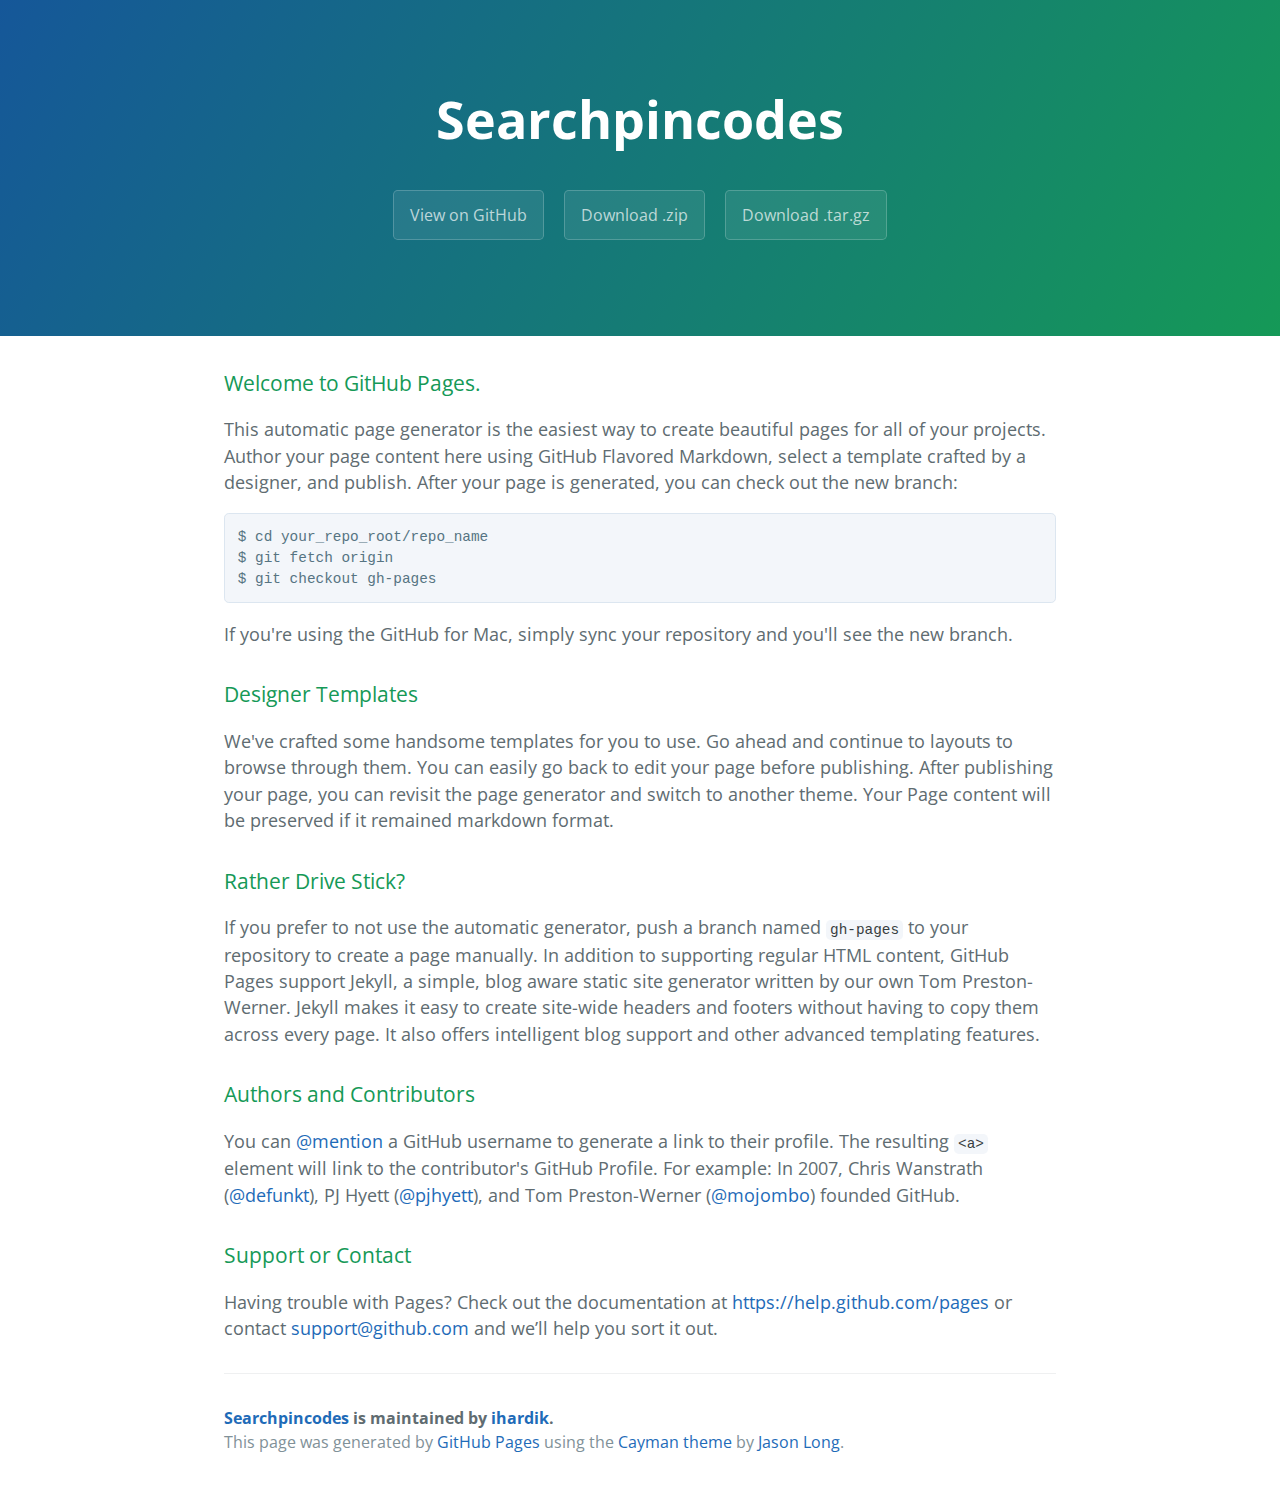
<file: index.html>
<!DOCTYPE html>
<html lang="en-us">
  <head>
    <meta charset="UTF-8">
    <title>Searchpincodes by ihardik</title>
    <meta name="viewport" content="width=device-width, initial-scale=1">
    <link rel="stylesheet" type="text/css" href="stylesheets/normalize.css" media="screen">
    <link href='http://fonts.googleapis.com/css?family=Open+Sans:400,700' rel='stylesheet' type='text/css'>
    <link rel="stylesheet" type="text/css" href="stylesheets/stylesheet.css" media="screen">
    <link rel="stylesheet" type="text/css" href="stylesheets/github-light.css" media="screen">
  </head>
  <body>
    <section class="page-header">
      <h1 class="project-name">Searchpincodes</h1>
      <h2 class="project-tagline"></h2>
      <a href="https://github.com/ihardik/SearchPinCodes" class="btn">View on GitHub</a>
      <a href="https://github.com/ihardik/SearchPinCodes/zipball/master" class="btn">Download .zip</a>
      <a href="https://github.com/ihardik/SearchPinCodes/tarball/master" class="btn">Download .tar.gz</a>
    </section>

    <section class="main-content">
      <h3>
<a id="welcome-to-github-pages" class="anchor" href="#welcome-to-github-pages" aria-hidden="true"><span class="octicon octicon-link"></span></a>Welcome to GitHub Pages.</h3>

<p>This automatic page generator is the easiest way to create beautiful pages for all of your projects. Author your page content here using GitHub Flavored Markdown, select a template crafted by a designer, and publish. After your page is generated, you can check out the new branch:</p>

<pre><code>$ cd your_repo_root/repo_name
$ git fetch origin
$ git checkout gh-pages
</code></pre>

<p>If you're using the GitHub for Mac, simply sync your repository and you'll see the new branch.</p>

<h3>
<a id="designer-templates" class="anchor" href="#designer-templates" aria-hidden="true"><span class="octicon octicon-link"></span></a>Designer Templates</h3>

<p>We've crafted some handsome templates for you to use. Go ahead and continue to layouts to browse through them. You can easily go back to edit your page before publishing. After publishing your page, you can revisit the page generator and switch to another theme. Your Page content will be preserved if it remained markdown format.</p>

<h3>
<a id="rather-drive-stick" class="anchor" href="#rather-drive-stick" aria-hidden="true"><span class="octicon octicon-link"></span></a>Rather Drive Stick?</h3>

<p>If you prefer to not use the automatic generator, push a branch named <code>gh-pages</code> to your repository to create a page manually. In addition to supporting regular HTML content, GitHub Pages support Jekyll, a simple, blog aware static site generator written by our own Tom Preston-Werner. Jekyll makes it easy to create site-wide headers and footers without having to copy them across every page. It also offers intelligent blog support and other advanced templating features.</p>

<h3>
<a id="authors-and-contributors" class="anchor" href="#authors-and-contributors" aria-hidden="true"><span class="octicon octicon-link"></span></a>Authors and Contributors</h3>

<p>You can <a href="https://github.com/blog/821" class="user-mention">@mention</a> a GitHub username to generate a link to their profile. The resulting <code>&lt;a&gt;</code> element will link to the contributor's GitHub Profile. For example: In 2007, Chris Wanstrath (<a href="https://github.com/defunkt" class="user-mention">@defunkt</a>), PJ Hyett (<a href="https://github.com/pjhyett" class="user-mention">@pjhyett</a>), and Tom Preston-Werner (<a href="https://github.com/mojombo" class="user-mention">@mojombo</a>) founded GitHub.</p>

<h3>
<a id="support-or-contact" class="anchor" href="#support-or-contact" aria-hidden="true"><span class="octicon octicon-link"></span></a>Support or Contact</h3>

<p>Having trouble with Pages? Check out the documentation at <a href="https://help.github.com/pages">https://help.github.com/pages</a> or contact <a href="mailto:support@github.com">support@github.com</a> and we’ll help you sort it out.</p>

      <footer class="site-footer">
        <span class="site-footer-owner"><a href="https://github.com/ihardik/SearchPinCodes">Searchpincodes</a> is maintained by <a href="https://github.com/ihardik">ihardik</a>.</span>

        <span class="site-footer-credits">This page was generated by <a href="https://pages.github.com">GitHub Pages</a> using the <a href="https://github.com/jasonlong/cayman-theme">Cayman theme</a> by <a href="https://twitter.com/jasonlong">Jason Long</a>.</span>
      </footer>

    </section>

  
  </body>
</html>
</file>
<file: stylesheets/stylesheet.css>
* {
  box-sizing: border-box; }

body {
  padding: 0;
  margin: 0;
  font-family: "Open Sans", "Helvetica Neue", Helvetica, Arial, sans-serif;
  font-size: 16px;
  line-height: 1.5;
  color: #606c71; }

a {
  color: #1e6bb8;
  text-decoration: none; }
  a:hover {
    text-decoration: underline; }

.btn {
  display: inline-block;
  margin-bottom: 1rem;
  color: rgba(255, 255, 255, 0.7);
  background-color: rgba(255, 255, 255, 0.08);
  border-color: rgba(255, 255, 255, 0.2);
  border-style: solid;
  border-width: 1px;
  border-radius: 0.3rem;
  transition: color 0.2s, background-color 0.2s, border-color 0.2s; }
  .btn + .btn {
    margin-left: 1rem; }

.btn:hover {
  color: rgba(255, 255, 255, 0.8);
  text-decoration: none;
  background-color: rgba(255, 255, 255, 0.2);
  border-color: rgba(255, 255, 255, 0.3); }

@media screen and (min-width: 64em) {
  .btn {
    padding: 0.75rem 1rem; } }

@media screen and (min-width: 42em) and (max-width: 64em) {
  .btn {
    padding: 0.6rem 0.9rem;
    font-size: 0.9rem; } }

@media screen and (max-width: 42em) {
  .btn {
    display: block;
    width: 100%;
    padding: 0.75rem;
    font-size: 0.9rem; }
    .btn + .btn {
      margin-top: 1rem;
      margin-left: 0; } }

.page-header {
  color: #fff;
  text-align: center;
  background-color: #159957;
  background-image: linear-gradient(120deg, #155799, #159957); }

@media screen and (min-width: 64em) {
  .page-header {
    padding: 5rem 6rem; } }

@media screen and (min-width: 42em) and (max-width: 64em) {
  .page-header {
    padding: 3rem 4rem; } }

@media screen and (max-width: 42em) {
  .page-header {
    padding: 2rem 1rem; } }

.project-name {
  margin-top: 0;
  margin-bottom: 0.1rem; }

@media screen and (min-width: 64em) {
  .project-name {
    font-size: 3.25rem; } }

@media screen and (min-width: 42em) and (max-width: 64em) {
  .project-name {
    font-size: 2.25rem; } }

@media screen and (max-width: 42em) {
  .project-name {
    font-size: 1.75rem; } }

.project-tagline {
  margin-bottom: 2rem;
  font-weight: normal;
  opacity: 0.7; }

@media screen and (min-width: 64em) {
  .project-tagline {
    font-size: 1.25rem; } }

@media screen and (min-width: 42em) and (max-width: 64em) {
  .project-tagline {
    font-size: 1.15rem; } }

@media screen and (max-width: 42em) {
  .project-tagline {
    font-size: 1rem; } }

.main-content :first-child {
  margin-top: 0; }
.main-content img {
  max-width: 100%; }
.main-content h1, .main-content h2, .main-content h3, .main-content h4, .main-content h5, .main-content h6 {
  margin-top: 2rem;
  margin-bottom: 1rem;
  font-weight: normal;
  color: #159957; }
.main-content p {
  margin-bottom: 1em; }
.main-content code {
  padding: 2px 4px;
  font-family: Consolas, "Liberation Mono", Menlo, Courier, monospace;
  font-size: 0.9rem;
  color: #383e41;
  background-color: #f3f6fa;
  border-radius: 0.3rem; }
.main-content pre {
  padding: 0.8rem;
  margin-top: 0;
  margin-bottom: 1rem;
  font: 1rem Consolas, "Liberation Mono", Menlo, Courier, monospace;
  color: #567482;
  word-wrap: normal;
  background-color: #f3f6fa;
  border: solid 1px #dce6f0;
  border-radius: 0.3rem; }
  .main-content pre > code {
    padding: 0;
    margin: 0;
    font-size: 0.9rem;
    color: #567482;
    word-break: normal;
    white-space: pre;
    background: transparent;
    border: 0; }
.main-content .highlight {
  margin-bottom: 1rem; }
  .main-content .highlight pre {
    margin-bottom: 0;
    word-break: normal; }
.main-content .highlight pre, .main-content pre {
  padding: 0.8rem;
  overflow: auto;
  font-size: 0.9rem;
  line-height: 1.45;
  border-radius: 0.3rem; }
.main-content pre code, .main-content pre tt {
  display: inline;
  max-width: initial;
  padding: 0;
  margin: 0;
  overflow: initial;
  line-height: inherit;
  word-wrap: normal;
  background-color: transparent;
  border: 0; }
  .main-content pre code:before, .main-content pre code:after, .main-content pre tt:before, .main-content pre tt:after {
    content: normal; }
.main-content ul, .main-content ol {
  margin-top: 0; }
.main-content blockquote {
  padding: 0 1rem;
  margin-left: 0;
  color: #819198;
  border-left: 0.3rem solid #dce6f0; }
  .main-content blockquote > :first-child {
    margin-top: 0; }
  .main-content blockquote > :last-child {
    margin-bottom: 0; }
.main-content table {
  display: block;
  width: 100%;
  overflow: auto;
  word-break: normal;
  word-break: keep-all; }
  .main-content table th {
    font-weight: bold; }
  .main-content table th, .main-content table td {
    padding: 0.5rem 1rem;
    border: 1px solid #e9ebec; }
.main-content dl {
  padding: 0; }
  .main-content dl dt {
    padding: 0;
    margin-top: 1rem;
    font-size: 1rem;
    font-weight: bold; }
  .main-content dl dd {
    padding: 0;
    margin-bottom: 1rem; }
.main-content hr {
  height: 2px;
  padding: 0;
  margin: 1rem 0;
  background-color: #eff0f1;
  border: 0; }

@media screen and (min-width: 64em) {
  .main-content {
    max-width: 64rem;
    padding: 2rem 6rem;
    margin: 0 auto;
    font-size: 1.1rem; } }

@media screen and (min-width: 42em) and (max-width: 64em) {
  .main-content {
    padding: 2rem 4rem;
    font-size: 1.1rem; } }

@media screen and (max-width: 42em) {
  .main-content {
    padding: 2rem 1rem;
    font-size: 1rem; } }

.site-footer {
  padding-top: 2rem;
  margin-top: 2rem;
  border-top: solid 1px #eff0f1; }

.site-footer-owner {
  display: block;
  font-weight: bold; }

.site-footer-credits {
  color: #819198; }

@media screen and (min-width: 64em) {
  .site-footer {
    font-size: 1rem; } }

@media screen and (min-width: 42em) and (max-width: 64em) {
  .site-footer {
    font-size: 1rem; } }

@media screen and (max-width: 42em) {
  .site-footer {
    font-size: 0.9rem; } }
</file>
<file: stylesheets/github-light.css>
/*
   Copyright 2014 GitHub Inc.

   Licensed under the Apache License, Version 2.0 (the "License");
   you may not use this file except in compliance with the License.
   You may obtain a copy of the License at

       http://www.apache.org/licenses/LICENSE-2.0

   Unless required by applicable law or agreed to in writing, software
   distributed under the License is distributed on an "AS IS" BASIS,
   WITHOUT WARRANTIES OR CONDITIONS OF ANY KIND, either express or implied.
   See the License for the specific language governing permissions and
   limitations under the License.

*/

.pl-c /* comment */ {
  color: #969896;
}

.pl-c1      /* constant, markup.raw, meta.diff.header, meta.module-reference, meta.property-name, support, support.constant, support.variable, variable.other.constant */,
.pl-s .pl-v /* string variable */ {
  color: #0086b3;
}

.pl-e  /* entity */,
.pl-en /* entity.name */ {
  color: #795da3;
}

.pl-s .pl-s1 /* string source */,
.pl-smi      /* storage.modifier.import, storage.modifier.package, storage.type.java, variable.other, variable.parameter.function */ {
  color: #333;
}

.pl-ent /* entity.name.tag */ {
  color: #63a35c;
}

.pl-k /* keyword, storage, storage.type */ {
  color: #a71d5d;
}

.pl-pds              /* punctuation.definition.string, string.regexp.character-class */,
.pl-s                /* string */,
.pl-s .pl-pse .pl-s1 /* string punctuation.section.embedded source */,
.pl-sr               /* string.regexp */,
.pl-sr .pl-cce       /* string.regexp constant.character.escape */,
.pl-sr .pl-sra       /* string.regexp string.regexp.arbitrary-repitition */,
.pl-sr .pl-sre       /* string.regexp source.ruby.embedded */ {
  color: #183691;
}

.pl-v /* variable */ {
  color: #ed6a43;
}

.pl-id /* invalid.deprecated */ {
  color: #b52a1d;
}

.pl-ii /* invalid.illegal */ {
  background-color: #b52a1d;
  color: #f8f8f8;
}

.pl-sr .pl-cce /* string.regexp constant.character.escape */ {
  color: #63a35c;
  font-weight: bold;
}

.pl-ml /* markup.list */ {
  color: #693a17;
}

.pl-mh        /* markup.heading */,
.pl-mh .pl-en /* markup.heading entity.name */,
.pl-ms        /* meta.separator */ {
  color: #1d3e81;
  font-weight: bold;
}

.pl-mq /* markup.quote */ {
  color: #008080;
}

.pl-mi /* markup.italic */ {
  color: #333;
  font-style: italic;
}

.pl-mb /* markup.bold */ {
  color: #333;
  font-weight: bold;
}

.pl-md /* markup.deleted, meta.diff.header.from-file */ {
  background-color: #ffecec;
  color: #bd2c00;
}

.pl-mi1 /* markup.inserted, meta.diff.header.to-file */ {
  background-color: #eaffea;
  color: #55a532;
}

.pl-mdr /* meta.diff.range */ {
  color: #795da3;
  font-weight: bold;
}

.pl-mo /* meta.output */ {
  color: #1d3e81;
}
</file>
